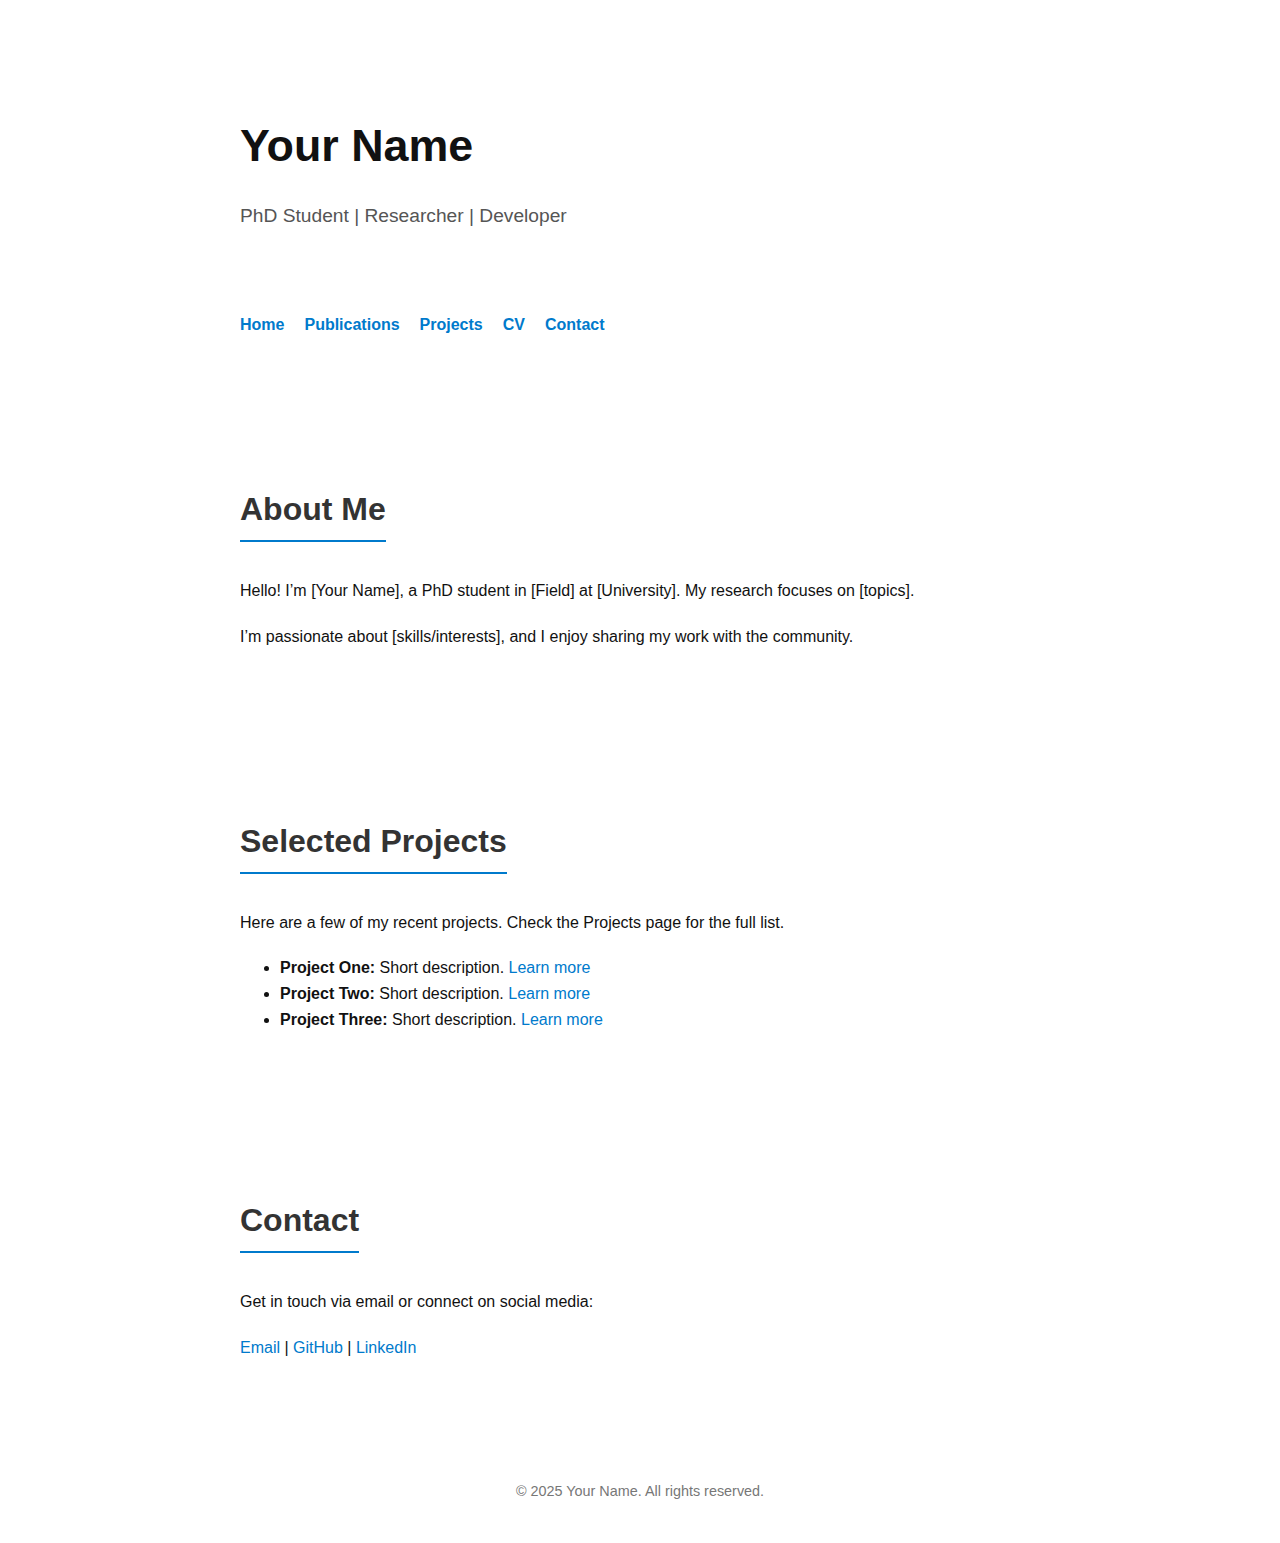
<file: index.html>
<!DOCTYPE html>
<html lang="en">
<head>
<meta charset="UTF-8">
<meta name="viewport" content="width=device-width, initial-scale=1.0">
<title>Your Name</title>
<style>
  body {
    font-family: "Helvetica Neue", Helvetica, Arial, sans-serif;
    line-height: 1.6;
    color: #111;
    margin: 0;
    padding: 0;
    background-color: #fff;
  }

  a {
    color: #007acc;
    text-decoration: none;
  }

  a:hover {
    text-decoration: underline;
  }

  header {
    text-align: left;
    padding: 80px 20px 40px 20px;
    max-width: 800px;
    margin: auto;
  }

  header h1 {
    font-size: 2.8rem;
    margin-bottom: 10px;
  }

  header p {
    font-size: 1.2rem;
    color: #555;
  }

  nav {
    max-width: 800px;
    margin: 20px auto 60px auto;
    display: flex;
    gap: 20px;
    font-weight: bold;
  }

  nav a {
    font-size: 1rem;
  }

  section {
    max-width: 800px;
    margin: auto;
    padding: 60px 20px;
  }

  h2 {
    font-size: 2rem;
    margin-bottom: 20px;
    color: #333;
    border-bottom: 2px solid #007acc;
    display: inline-block;
    padding-bottom: 5px;
  }

  p {
    margin-bottom: 20px;
  }

  footer {
    text-align: center;
    padding: 40px 20px;
    font-size: 0.9rem;
    color: #777;
  }

  /* Responsive */
  @media (max-width: 600px) {
    header h1 {
      font-size: 2.2rem;
    }

    nav {
      flex-direction: column;
      gap: 10px;
    }
  }
</style>
</head>
<body>

<!-- Header -->
<header>
  <h1>Your Name</h1>
  <p>PhD Student | Researcher | Developer</p>
</header>

<!-- Navigation -->
<nav>
  <a href="index.html">Home</a>
  <a href="publications.html">Publications</a>
  <a href="projects.html">Projects</a>
  <a href="cv.html">CV</a>
  <a href="contact.html">Contact</a>
</nav>

<!-- About Section -->
<section id="about">
  <h2>About Me</h2>
  <p>Hello! I’m [Your Name], a PhD student in [Field] at [University]. My research focuses on [topics].</p>
  <p>I’m passionate about [skills/interests], and I enjoy sharing my work with the community.</p>
</section>

<!-- Projects Preview Section -->
<section id="projects-preview">
  <h2>Selected Projects</h2>
  <p>Here are a few of my recent projects. Check the Projects page for the full list.</p>
  <ul>
    <li><strong>Project One:</strong> Short description. <a href="projects.html#project-one">Learn more</a></li>
    <li><strong>Project Two:</strong> Short description. <a href="projects.html#project-two">Learn more</a></li>
    <li><strong>Project Three:</strong> Short description. <a href="projects.html#project-three">Learn more</a></li>
  </ul>
</section>

<!-- Contact Preview Section -->
<section id="contact-preview">
  <h2>Contact</h2>
  <p>Get in touch via email or connect on social media:</p>
  <p>
    <a href="mailto:youremail@example.com">Email</a> |
    <a href="https://github.com/yourusername">GitHub</a> |
    <a href="https://linkedin.com/in/yourusername">LinkedIn</a>
  </p>
</section>

<!-- Footer -->
<footer>
  &copy; 2025 Your Name. All rights reserved.
</footer>

</body>
</html>
</file>
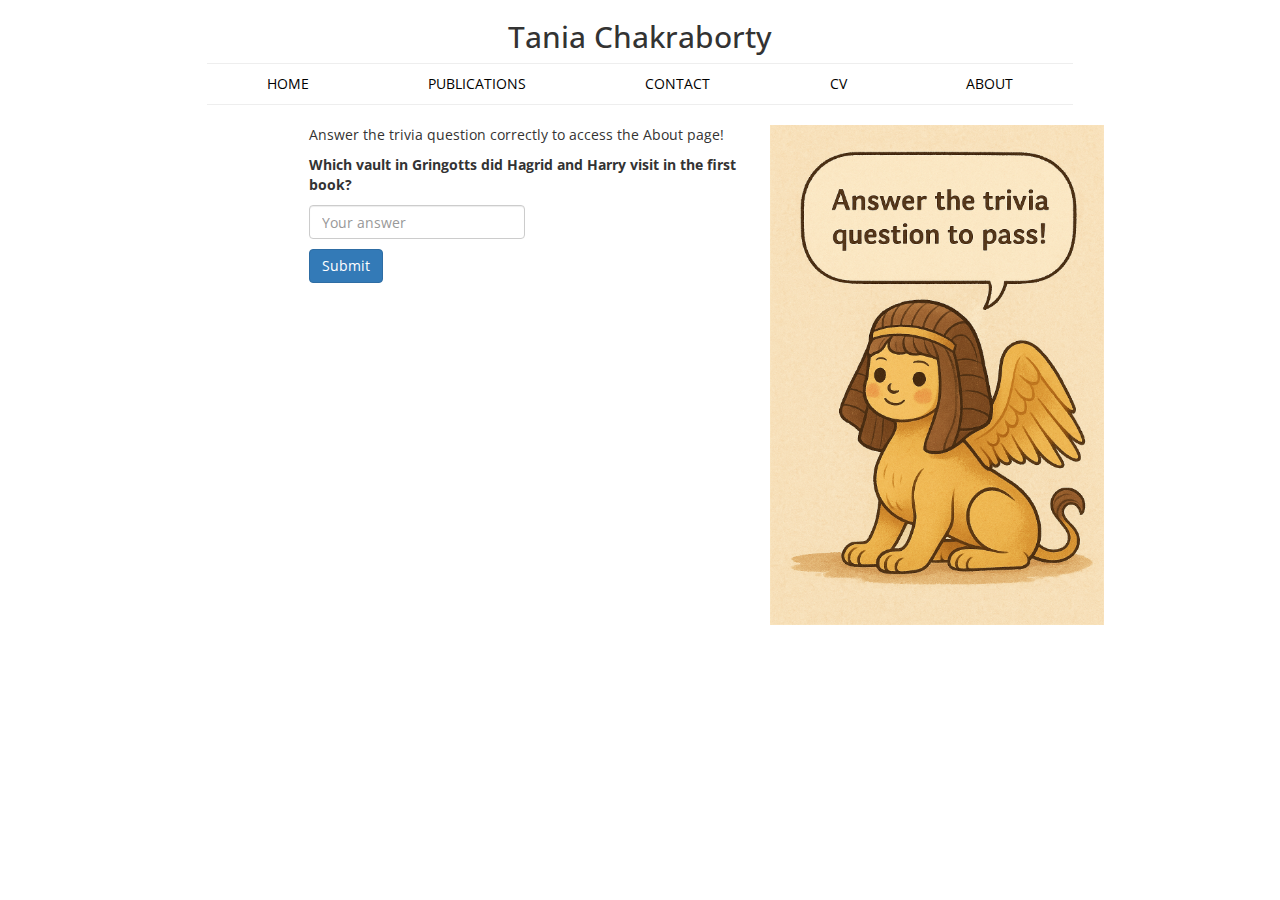
<file: about-protect.html>
<!doctype html>
<html>
<head>
<meta http-equiv="content-type" content="text/html; charset=UTF-8">

<link rel="shortcut icon" type="image/x-icon" href="images/favicon.ico" />
<link type="text/css" rel="stylesheet" href="css/bootstrap.min.css">
<link href="https://fonts.googleapis.com/css?family=Open+Sans:400,700" rel="stylesheet">
<link type="text/css" rel="stylesheet" href="css/eylon.css">

<style>
  a, a:visited {
    color: #0066CC;
  }
  b, strong {
    font-weight: 700;
  }
  /* Trivia page specific */
  #feedback {
    color: red;
    margin-top: 10px;
  }
</style>

<title>About - Trivia Access</title>

<script type="text/javascript" language="javascript" src="https://rajkumar-pujari.com/js/bootstrap.min.js"></script>

<script>
  (function(i,s,o,g,r,a,m){i['GoogleAnalyticsObject']=r;i[r]=i[r]||function(){
  (i[r].q=i[r].q||[]).push(arguments)},i[r].l=1*new Date();a=s.createElement(o),
  m=s.getElementsByTagName(o)[0];a.async=1;a.src=g;m.parentNode.insertBefore(a,m)
  })(window,document,'script','https://www.google-analytics.com/analytics.js','ga');

  ga('create', 'UA-79894772-1', 'auto');
  ga('send', 'pageview');
</script>

</head>
<body>
  <div class="container">
    <center><h2>Tania Chakraborty</h2></center>
    <hr class="nomargin">
    <nav class="mynavbar">
      <a href="index.html">HOME</a>
      <a href="publications.html">PUBLICATIONS</a>
      <a href="contact.html">CONTACT</a>
      <a href="cv.html">CV</a>
      <a href="about-protect.html"><span class="focus">ABOUT</span></a>
    </nav>
    <hr class="nomargin">
    <br>

    <div class="content row">
      <div class="col-md-8">
        <p>Answer the trivia question correctly to access the About page!</p>
        <p id="question" style="font-weight:700;"></p>
        <input type="text" id="answer" placeholder="Your answer" class="form-control" style="width:50%; margin-bottom:10px;">
        <button class="btn btn-primary" onclick="checkAnswer()">Submit</button>
        <p id="feedback"></p>
      </div>
      <div class="col-md-4">
        <img alt="tania" src="images/sphinx.png" height="500">
      </div>
    </div>
  </div>

  <script>
    // Trivia questions defined in-page
    const triviaQuestions = [
    { question: "What is the name of Harry Potter’s owl?", answer: "Hedwig" },
    { question: "Who was the Half-Blood Prince?", answer: "Severus Snape" },
    { question: "What type of creature is Dobby?", answer: "House-elf" },
    { question: "What position does Harry play on his Quidditch team?", answer: "Seeker" },
    { question: "Which vault in Gringotts did Hagrid and Harry visit in the first book?", answer: "Vault 713" },
    ];

    // Pick a random question
    const currentQuestion = triviaQuestions[Math.floor(Math.random() * triviaQuestions.length)];
    document.getElementById('question').innerText = currentQuestion.question;

    function checkAnswer() {
      const userAnswer = document.getElementById('answer').value.trim().toLowerCase();
      const correctAnswer = currentQuestion.answer.trim().toLowerCase();
      if (userAnswer === correctAnswer) {
        window.location.href = "about.html";
      } else {
        document.getElementById('feedback').innerText = "Incorrect! Try again.";
      }
    }
  </script>
</body>
</html>
</file>
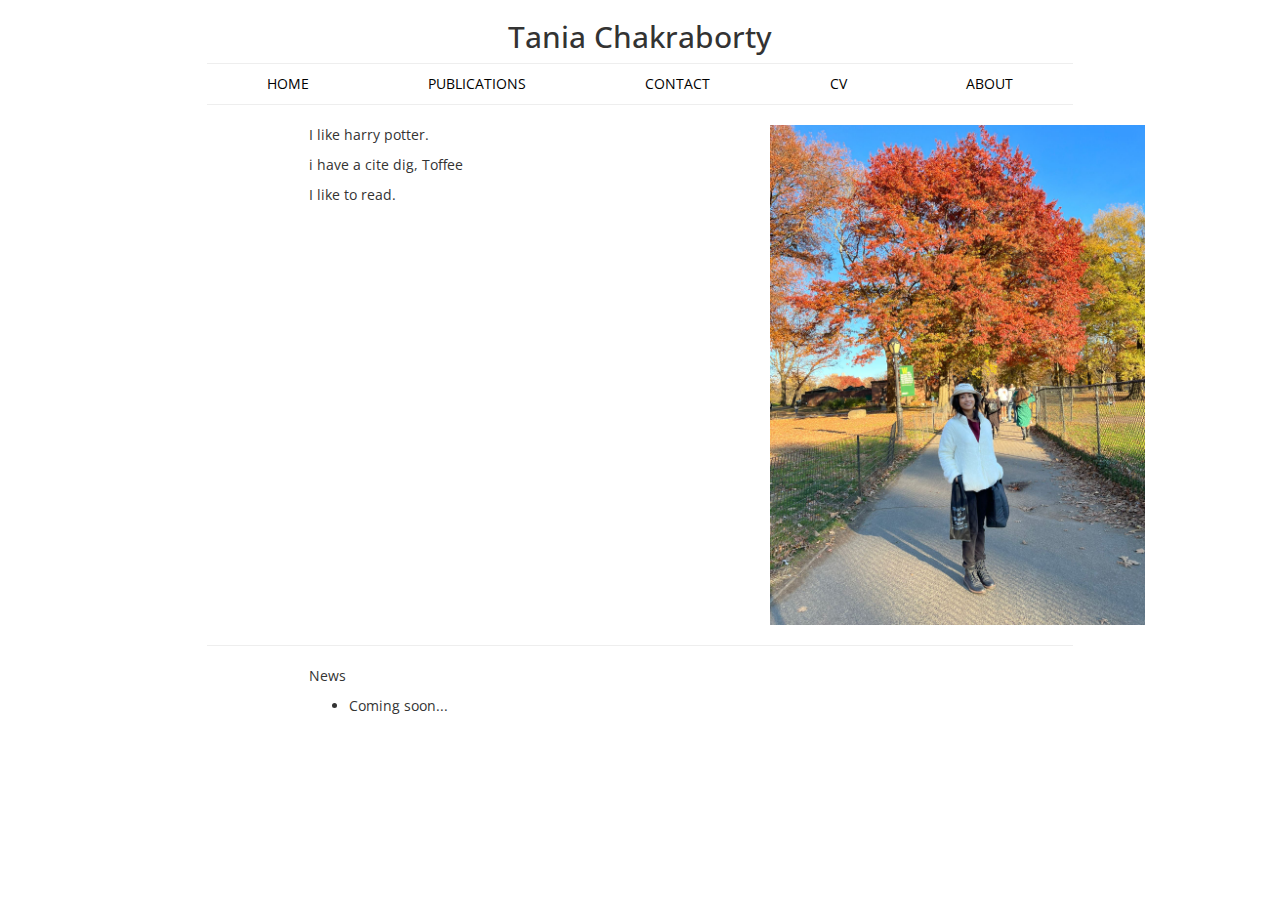
<file: about.html>
<!doctype html>
<!-- The DOCTYPE declaration above will set the     -->
<!-- browser's rendering engine into                -->
<!-- "Standards Mode". Replacing this declaration   -->
<!-- with a "Quirks Mode" doctype is not supported. -->

<html>
<head>
<meta http-equiv="content-type" content="text/html; charset=UTF-8">

<!--                                                               -->
<!-- Consider inlining css to reduce the number of requested files -->
<!--                                                               -->
<link rel="shortcut icon" type="image/x-icon" href="images/favicon.ico" />
<link type="text/css" rel="stylesheet" href="css/bootstrap.min.css">
<link href="https://fonts.googleapis.com/css?family=Open+Sans:400,700" rel="stylesheet">
<link type="text/css" rel="stylesheet" href="css/eylon.css">

<style>
  /* Make all links blue like publications page */
  a, a:visited {
    color: #0066CC;
  }

  /* Make bold text really bold */
  b, strong {
    font-weight: 700; /* Open Sans: 700 is bold */
  }
</style>

<!--                                           -->
<!-- Any title is fine                         -->
<!--                                           -->
<title>Tania Chakraborty</title>

<!--                                           -->
<!-- This script loads your compiled module.   -->
<!-- If you add any GWT meta tags, they must   -->
<!-- be added before this line.                -->
<!--                                           -->
<script type="text/javascript" language="javascript" src="https://rajkumar-pujari.com/js/bootstrap.min.js"></script>

<script>
  (function(i,s,o,g,r,a,m){i['GoogleAnalyticsObject']=r;i[r]=i[r]||function(){
  (i[r].q=i[r].q||[]).push(arguments)},i[r].l=1*new Date();a=s.createElement(o),
  m=s.getElementsByTagName(o)[0];a.async=1;a.src=g;m.parentNode.insertBefore(a,m)
  })(window,document,'script','https://www.google-analytics.com/analytics.js','ga');

  ga('create', 'UA-79894772-1', 'auto');
  ga('send', 'pageview');

</script>
</head>

<body>
  <div class="container">
    <center><h2>Tania Chakraborty</h2></center>
    <hr class="nomargin">
    <nav class="mynavbar">
      <a href="index.html"><span class="focus">HOME</span></a>
      <a href="publications.html">PUBLICATIONS</a>
      <a href="contact.html">CONTACT</a>
      <a href="cv.html">CV</a>
      <a href="about-protect.html">ABOUT</a>
    </nav>
    <hr class="nomargin">
    <br>

    <div class="content row">
      <div class="col-md-8">
		<p>
            I like harry potter.
		</p>
		
		<p>
        i have a cite dig, Toffee		</p>
		<p>
            I like to read.
		</p>
			
      </div>
      <div class="col-md-4">
        <img alt="tania" src="images/tania-not-profess.JPG" height="500">
      </div>
    </div>

    <br>
    <hr class="nomargin">
    <br>

    <div class="content row">
      <div class="col-md-12">
        <p>News</p>
        <div class="myBox">
          <ul class="news">
            <!-- newest first -->
            <li>Coming soon...</li>
          </ul>
        </div>
      </div>
    </div>

  </div>
</body>
</html>
</file>
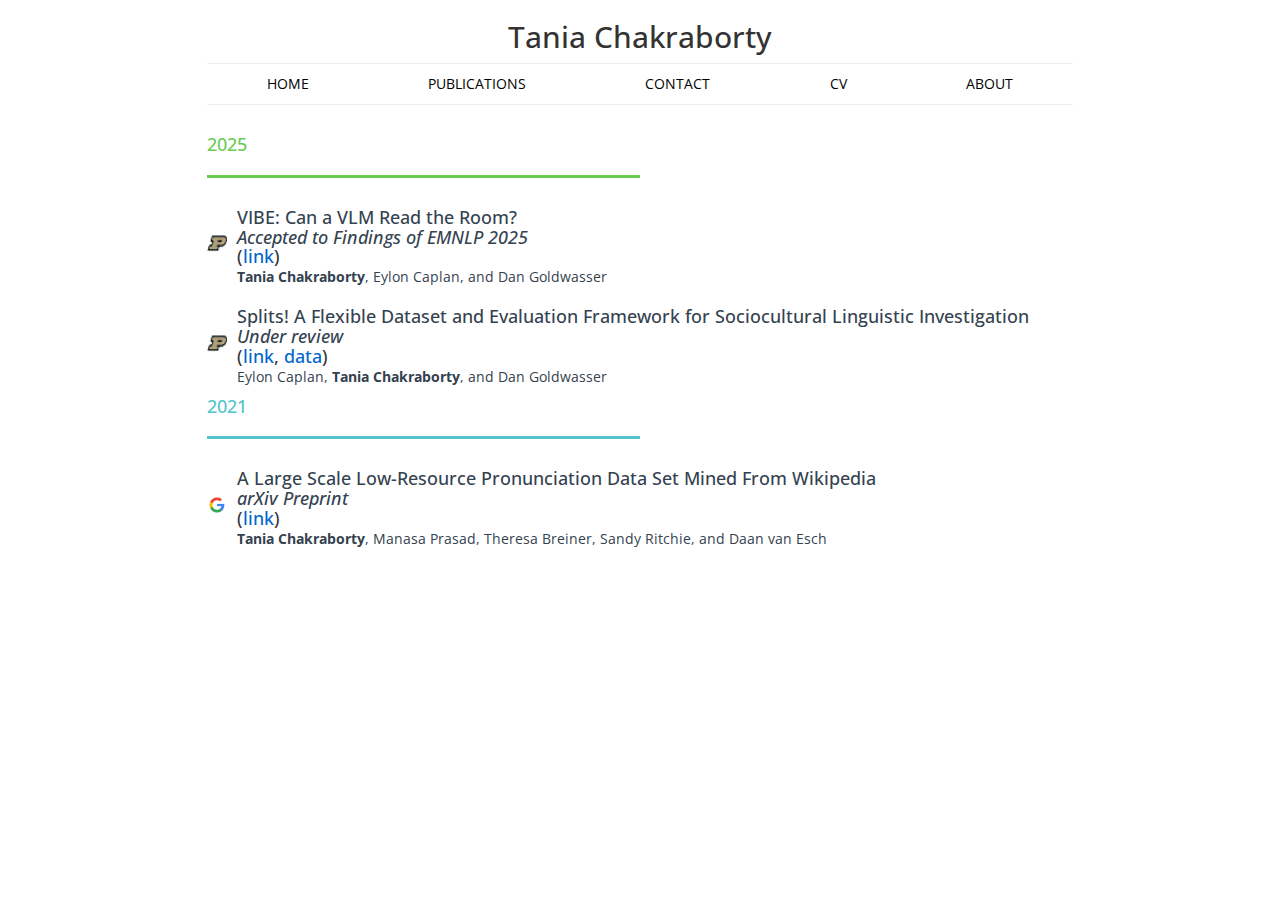
<file: publications.html>
<!doctype html>
<html>
<head>
<meta charset="UTF-8">
<link rel="shortcut icon" type="image/x-icon" href="images/favicon.ico" />
<link rel="stylesheet" href="css/bootstrap.min.css">
<link rel="stylesheet" href="css/eylon.css">
<link href="https://fonts.googleapis.com/css?family=Open+Sans:400,700" rel="stylesheet">

<title>Tania Chakraborty</title>

<style>
  /* --- custom color scheme --- */
  a, a:visited {
    color:#0066CC;
  }

  .paper-title,
  .paper-author {
    color:#34424F;
  }

  .paper-author b {
    font-weight: 700;
  }

  .paper-status {
    display:block;
    font-style:italic;
    color:#34424F;
  }

  /* --- logo styling --- */
  .pub-with-logo {
  display: flex;
  align-items: center; /* vertically centers logo relative to the text block */
  gap: 10px;
  margin-bottom: 10px;
}

.inst-logo {
  width: 20px;
  height: 20px;
  /* remove margin-top, vertical centering will handle it */
}
</style>
</head>

<body>
<div class="container">
  <center><h2>Tania Chakraborty</h2></center>
  <hr class="nomargin">
  <nav class="mynavbar">
    <a href="index.html">HOME</a>
    <a href="publications.html"><span class="focus">PUBLICATIONS</span></a>
    <a href="contact.html">CONTACT</a>
    <a href="cv.html">CV</a>
    <a href="about-protect.html">ABOUT</a>
  </nav>
  <hr class="nomargin"><br>

  <!-- ========== 2025 ========== -->
  <div class="year">
    <h4 style="color:#6acb52;">2025</h4>
    <hr style="width:50%; margin-left:0; border:0; height:3px; background-color:#6acb52;">
  </div>

  <div class="publication">
    <div class="pub-with-logo">
      <a href="https://www.cs.purdue.edu/research/ai-machine-learning.html" target="_blank">
        <img src="images/purdue_logo.png" alt="Purdue" class="inst-logo">
      </a>
      <div>
        <h4 style="margin-bottom:0">
          <span class="paper-title">VIBE: Can a VLM Read the Room?</span>
          <span class="paper-status">Accepted to Findings of EMNLP 2025</span>
          <span>(<a href="https://arxiv.org/abs/2506.11162">link</a>)</span>
        </h4>
        <span class="paper-author"><b>Tania Chakraborty</b>, Eylon Caplan, and Dan Goldwasser</span><br>
      </div>
    </div>
  </div>
  
  <div class="publication">
    <div class="pub-with-logo">
      <a href="https://www.cs.purdue.edu/research/ai-machine-learning.html" target="_blank">
        <img src="images/purdue_logo.png" alt="Purdue" class="inst-logo">
      </a>
      <div>
        <h4 style="margin-bottom:0">
          <span class="paper-title">Splits! A Flexible Dataset and Evaluation Framework for Sociocultural Linguistic Investigation</span>
          <span class="paper-status">Under review</span>
          <span>(<a href="https://arxiv.org/abs/2504.04640">link</a>,
            <a href="https://huggingface.co/datasets/ecaplan/splits">data</a>)</span>
        </h4>
        <span class="paper-author">Eylon Caplan, <b>Tania Chakraborty</b>, and Dan Goldwasser</span><br>
      </div>
    </div>
  </div>
  

  <!-- ========== 2021 ========== -->
  <div class="year">
    <h4 style="color:#52c5cb;">2021</h4>
    <hr style="width:50%; margin-left:0; border:0; height:3px; background-color:#52c5cb;">
  </div>

  <div class="publication">
    <div class="pub-with-logo">
      <a href="https://research.google/" target="_blank">
        <img src="images/google_logo.png" alt="Google" class="inst-logo">
      </a>
      <div>
        <h4 style="margin-bottom:0">
          <span class="paper-title">A Large Scale Low-Resource Pronunciation Data Set Mined From Wikipedia</span>
          <span class="paper-status">arXiv Preprint</span>
          <span>(<a href="https://research.google/pubs/a-large-scale-low-resource-pronunciation-data-set-mined-from-wikipedia/">link</a>)</span>
        </h4>
        <span class="paper-author"><b>Tania Chakraborty</b>, Manasa Prasad, Theresa Breiner, Sandy Ritchie, and Daan van Esch</span><br>
      </div>
    </div>
  </div>
  

</div>
</body>
</html>
</file>
<file: css/eylon.css>
body{
	font-family: 'Open Sans', sans-serif;	
}
.container{
	width:70%;
}

.content{
	width:80%;
	margin:auto;
	
}

a {
	color:#991818;
}

a:hover{
	color:#991818;
}

.mynavbar{
  margin:0 auto;
  /*use flexbox to spread menu items easily*/
  display:flex; 
  flex-align:row;
  justify-content:space-around;
  margin-top:0;
  margin-bottom:0;
}


.mynavbar a{
	color:black;
    text-decoration: none;
    position: relative;
    padding-bottom:10px;
    padding-top:10px;
}

.mynavbar a:hover:after {
    content: "";
    border-bottom: 4px solid #D5B282;
    position: absolute;
    left: 0;
    right: 0;
    bottom: 3px;
}



.nomargin{
	margin:0;
}


.year{
	color:#D5B282;
}
</file>
